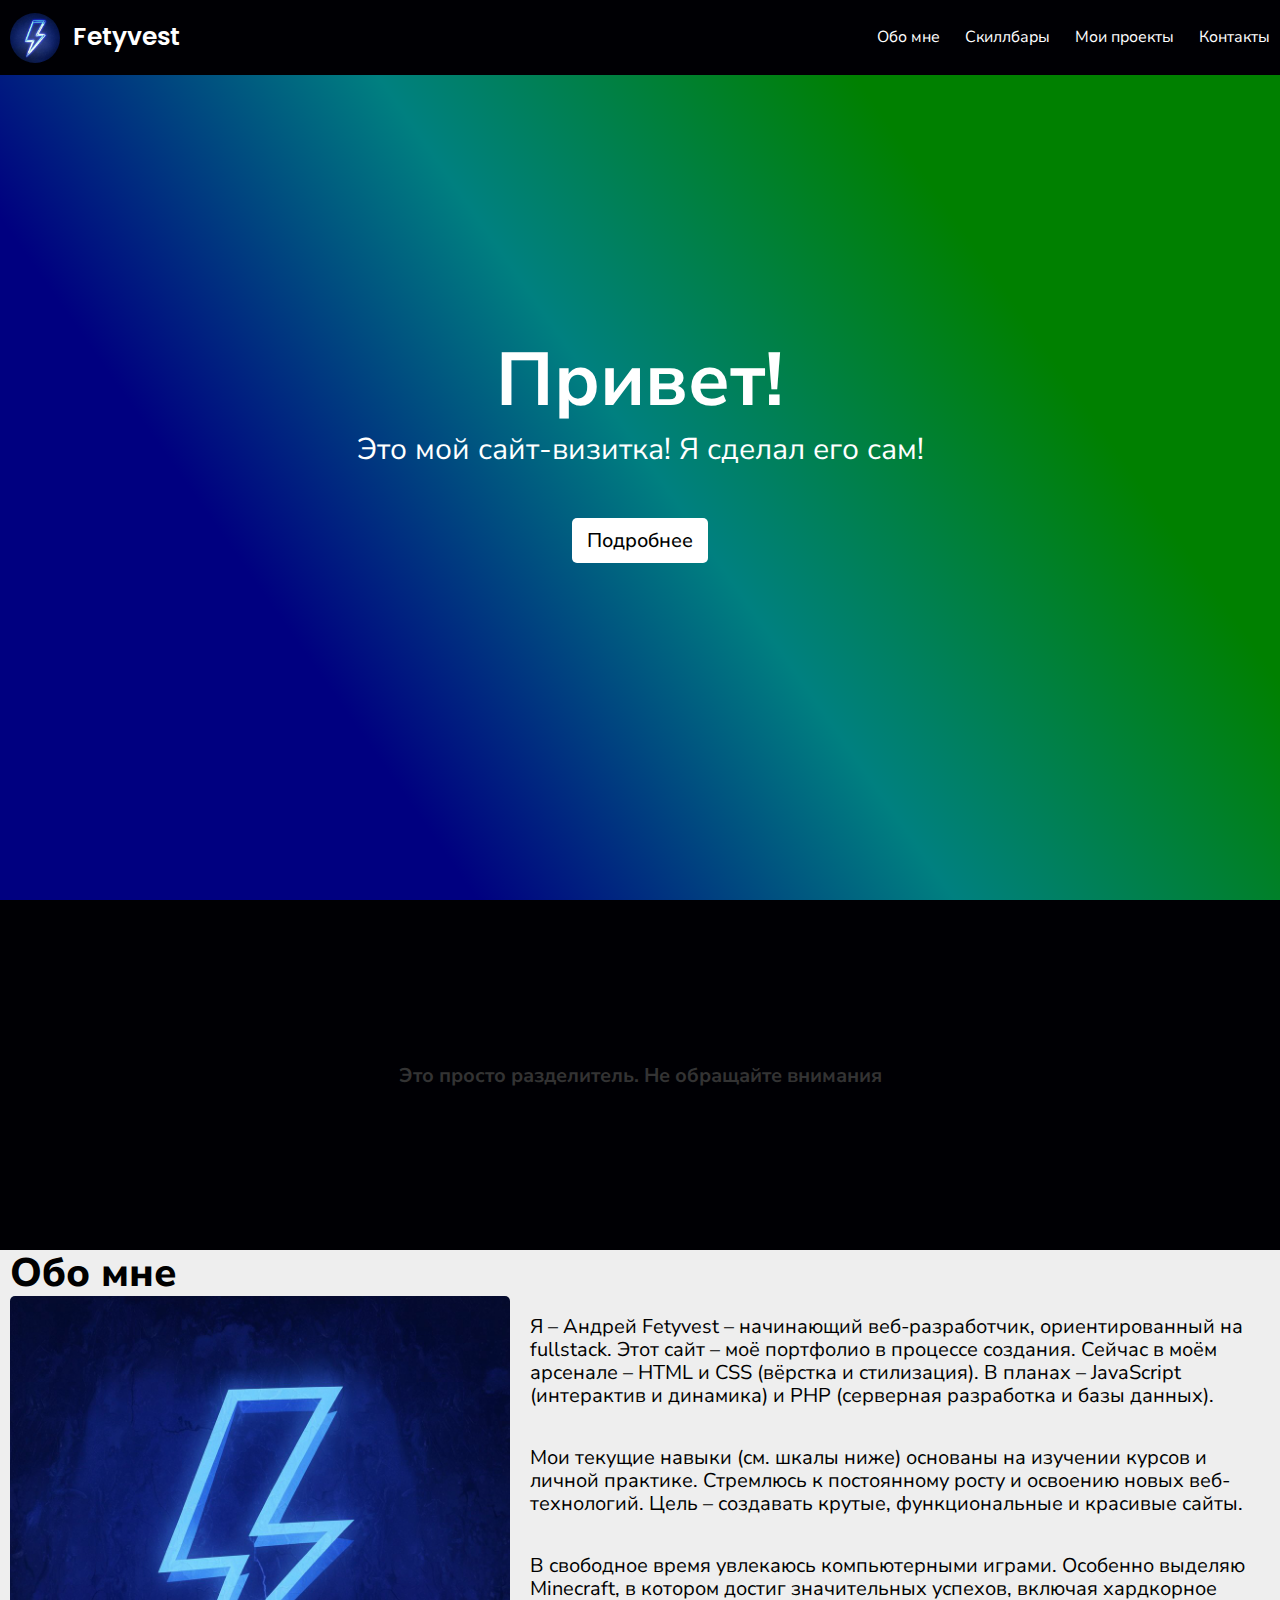
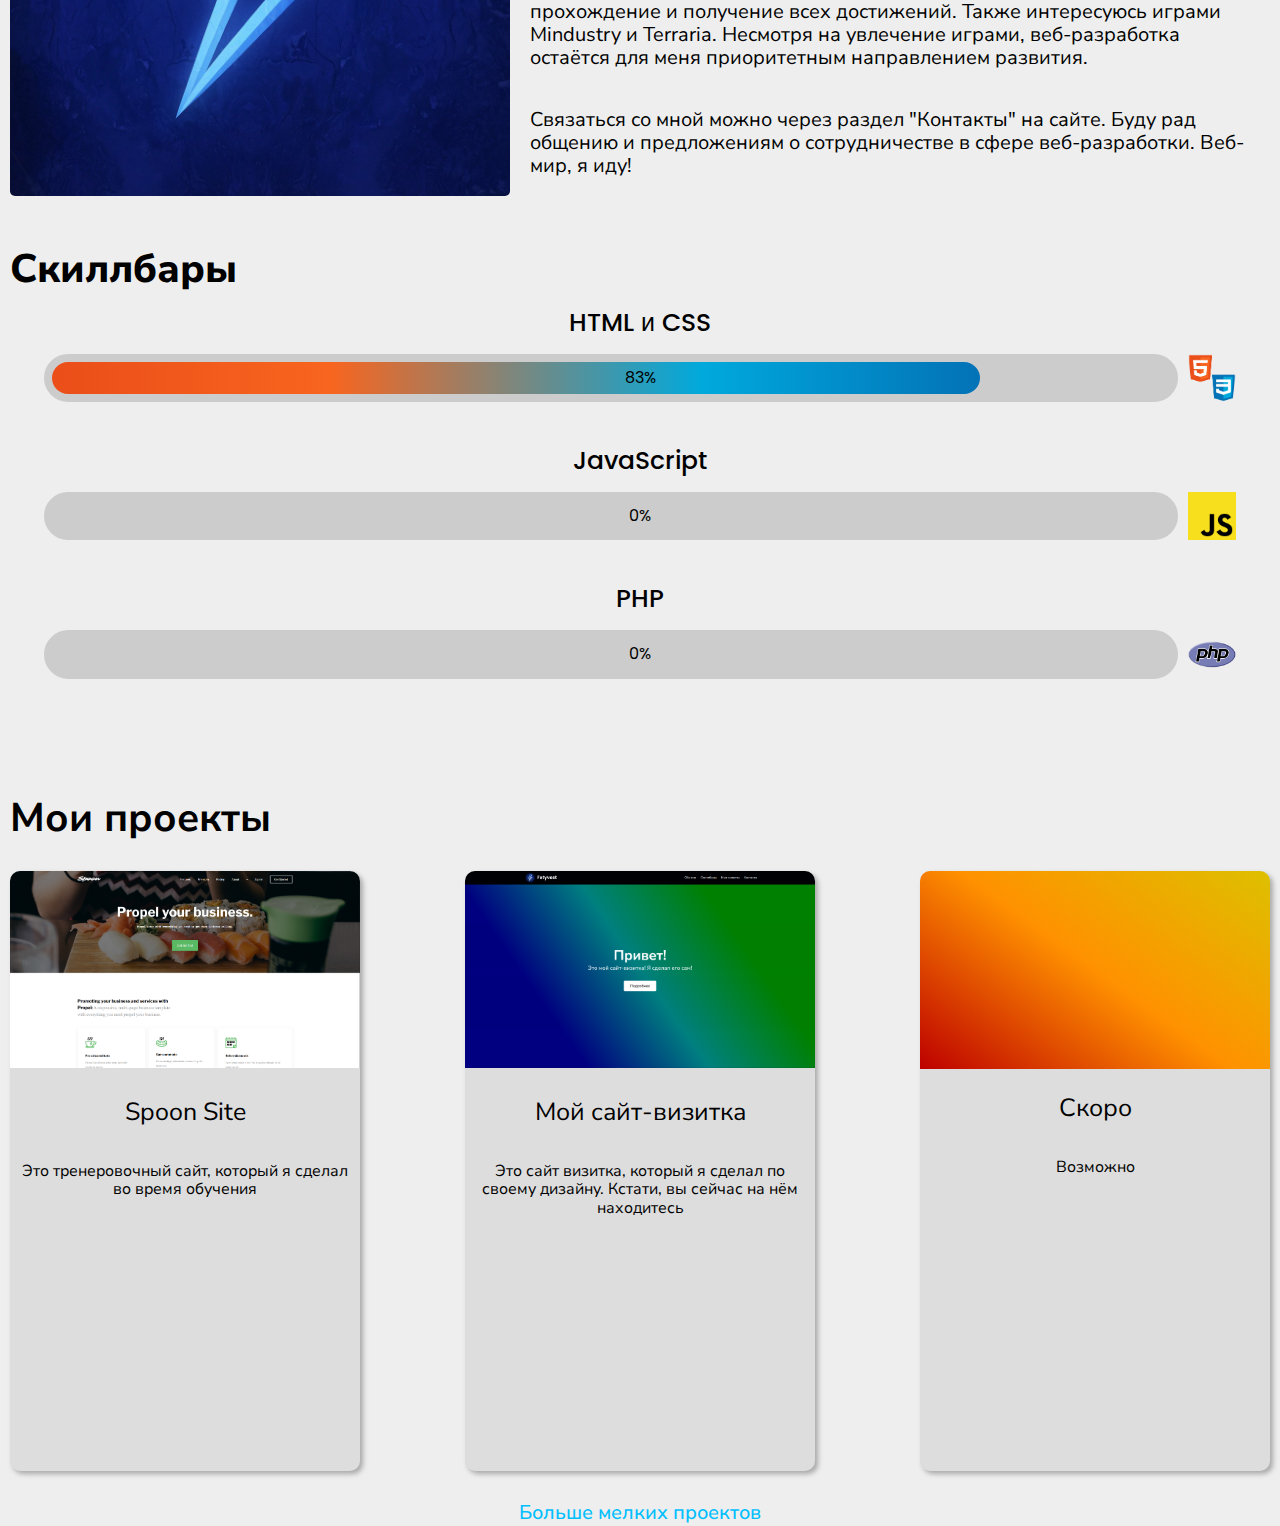
<file: index.html>
<!DOCTYPE html>
<html lang="ru">
<head>
    <meta charset="UTF-8">
    <meta name="viewport" content="width=device-width, initial-scale=1.0">
    <title>Визитка Fetyvest's</title>
    <link rel="stylesheet" href="css/main.css">
</head>
<body>
    <div class="wrapper">
        <header class="header">
            <div class="container">
                <div class="header__content">
                    <a href="#" class="logo-url">
                        <div class="logo">
                            <img src="img/basic/logo.jpg" alt="Лого">
                            <div class="logo-text">Fetyvest</div>
                        </div>
                    </a>
                    <nav class="header__nav">
                        <ul class="header__list">
                            <li class="header__item"><a href="#about" class="header__url">Обо мне</a></li>
                            <li class="header__item"><a href="#skillbars" class="header__url">Скиллбары</a></li>
                            <li class="header__item"><a href="#project" class="header__url">Мои проекты</a></li>
                            <li class="header__item"><a href="#" class="header__url">Контакты</a></li>
                        </ul>
                    </nav>
                </div>
            </div>
        </header>

        <section class="grettings">
            <div class="container">
                <div class="grettings__content">
                    <div class="grettings__text">
                        <div class="grettings__title">Привет!</div>
                        <div class="grettings__desc">Это мой сайт-визитка! Я сделал его сам!</div>
                    </div>
                    <button class="grettings__btn">Подробнее</button>
                </div>
            </div>
        </section>

        <section class="separator">
            <div class="container">
                <div class="separator__content">
                    <div class="separator__text">
                        Это просто разделитель. Не обращайте внимания
                    </div>
                </div>
            </div>
        </section>

        <section class="about">
            <div class="container">
                <div class="about__content">
                    <div class="about__title" id="about">Обо мне</div>
                    <div class="about__info">
                        <img src="img/about/about-img.jpeg" alt="Мое фото" class="about__pic">
                        <div class="about__text">
                            <p>Я – Андрей Fetyvest – начинающий веб-разработчик, ориентированный на fullstack. Этот сайт – моё портфолио в процессе создания. Сейчас в моём арсенале – HTML и CSS (вёрстка и стилизация). В планах – JavaScript (интерактив и динамика) и PHP (серверная разработка и базы данных).</p>
                            <p>Мои текущие навыки (см. шкалы ниже) основаны на изучении курсов и личной практике. Стремлюсь к постоянному росту и освоению новых веб-технологий. Цель – создавать крутые, функциональные и красивые сайты.</p>
                            <p>В свободное время увлекаюсь компьютерными играми. Особенно выделяю Minecraft, в котором достиг значительных успехов, включая хардкорное прохождение и получение всех достижений. Также интересуюсь играми Mindustry и Terraria. Несмотря на увлечение играми, веб-разработка остаётся для меня приоритетным направлением развития.</p>
                            <p>Связаться со мной можно через раздел "Контакты" на сайте. Буду рад общению и предложениям о сотрудничестве в сфере веб-разработки. Веб-мир, я иду!</p>
                        </div>
                    </div>
                </div>
            </div>
        </section>

        <section class="skillbars">
            <div class="container">
                <div class="skillbars__content">
                    <div class="skillbars__main-title" id="skillbars">Скиллбары</div>
                    <div class="skillbars__block">
                        <div class="skillbars__bar skillbars__bar1">
                            <div class="skillbars__title skillbars__title1">HTML и CSS</div>
                            <div class="skillbars__info skillbars__info1">
                                <div class="skillbars__offline skillbars__offline1"><div class="skillbars__line skillbars__line1"></div></div>
                                <img src="img/skillbars/html and css logo.png" alt="HTML и CSS">
                                <div class="skillbars__percent skillbars__percent1">83%</div>
                            </div>
                        </div>
                        <div class="skillbars__bar skillbars__bar2">
                            <div class="skillbars__title skillbars__title2">JavaScript</div>
                            <div class="skillbars__info skillbars__info2">
                                <div class="skillbars__offline skillbars__offline2"><div class="skillbars__line skillbars__line2"></div></div>
                                <img src="img/skillbars/js logo.png" alt="JavaScript">
                                <div class="skillbars__percent skillbars__percent2">0%</div>
                            </div>
                        </div>
                        <div class="skillbars__bar skillbars__bar3">
                            <div class="skillbars__title skillbars__title3">PHP</div>
                            <div class="skillbars__info skillbars__info3">
                                <div class="skillbars__offline skillbars__offline3"><div class="skillbars__line skillbars__line3"></div></div>
                                <img src="img/skillbars/php logo.png" alt="PHP">
                                <div class="skillbars__percent skillbars__percent3">0%</div>
                            </div>
                        </div>
                    </div>
                </div>
            </div>
        </section>

        <section class="project">
            <div class="container">
                <div class="project__content">
                    <div id="project">Мои проекты</div>
                    <div class="project__block">
                        <a href="https://fetyvest.github.io/spoon/" class="project__url">
                            <div class="project__card">
                                <img src="img/project/spoon.png" alt="Скрин сайта" class="project__screen">
                                <div class="project__title">Spoon Site</div>
                                <div class="project__desc">
                                    Это тренеровочный сайт, который я сделал во время обучения
                                </div>
                            </div>
                        </a>
                        <a href="#" class="project__url">
                            <div class="project__card">
                                <img src="img/project/visitcard.png" alt="Скрин сайта" class="project__screen">
                                <div class="project__title">Мой сайт-визитка</div>
                                <div class="project__desc">
                                    Это сайт визитка, который я сделал по своему дизайну. Кстати, вы сейчас на нём находитесь
                                </div>
                            </div>
                        </a>
                        <a href="" class="project__url">
                            <div class="project__card">
                                <!-- <img src="" alt="Скрин сайта" class="project__screen"> -->
                                <div class="project__substitute"></div>
                                <div class="project__title">Скоро</div>
                                <div class="project__desc">Возможно
                        
                                </div>
                            </div>
                        </a>
                    </div>
                    <a href="https://github.com/Fetyvest" class="project__main-url">Больше мелких проектов</a>
                </div>
            </div>
        </section>

    </div>
    <!-- <br><br><br><br><br> -->
    <!-- <br><br><br><br><br><br><br><br><br><br><br><br><br><br><br><br><br><br><br><br><br><br><br><br><br><br><br><br><br><br><br><br><br><br><br><br><br><br><br><br><br><br><br><br><br><br><br><br><br><br><br><br><br><br><br><br><br><br><br><br><br><br><br><br><br><br><br><br><br><br><br><br><br><br><br><br><br><br><br><br><br><br><br><br><br><br><br><br><br><br><br><br><br><br><br><br><br><br><br><br>-->
</body>
</html>
</file>
<file: css/main.css>
@import url(normalize.css);
@import url(basic.css);
@import url(section/header.css);
@import url(section/grettings.css);
@import url(section/separator.css);
@import url(section/about.css);
@import url(section/skillbars.css);
@import url(section/project.css);
</file>
